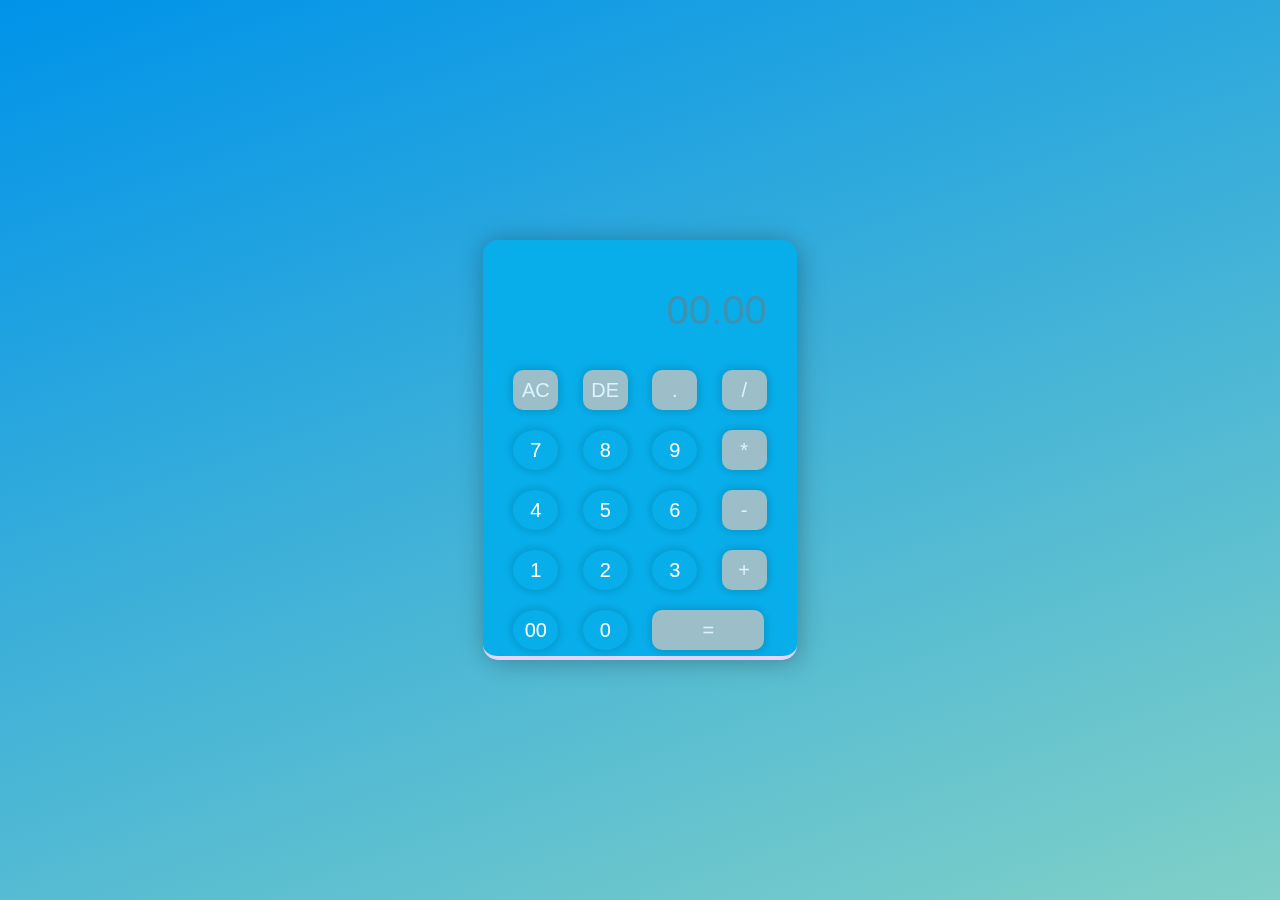
<file: basic-Calculator/index.html>
<!DOCTYPE html>
<html>
<head>
    <meta name="viewport" content="width=device-width, initial-scale=1.0">
    <title>Calculator: Using javascript</title>
    <link rel="shortcut icon" href="./calculator.png" type="image/x-icon">
    <link rel="stylesheet" href="style.css">
</head>
<body>

<div class="container">
  <div class="calculator">
    <form>
      <div class="display">
        <input type="text" placeholder="00.00" name="display">
      </div>
      <div>
        <input type="button" value="AC" onclick="display.value = '' " class="operator">
        <input type="button" value="DE" onclick="display.value =  display.value.toString().slice(0,-1)" class="operator">
        <input type="button" value="." onclick="display.value += '.' " class="operator">
        <input type="button" value="/" onclick="display.value += '/' " class="operator">
      </div>
      
      <div>
        <input type="button" class="numsBtn" value="7" onclick="display.value += '7' ">
        <input type="button" class="numsBtn" value="8" onclick="display.value += '8' ">
        <input type="button" class="numsBtn" value="9" onclick="display.value += '9' ">
        <input type="button" value="*" onclick="display.value += '*' " class="operator">
      </div>
      <div>
        <input type="button" class="numsBtn" value="4" onclick="display.value += '4' ">
        <input type="button" class="numsBtn" value="5" onclick="display.value += '5' ">
        <input type="button" class="numsBtn" value="6" onclick="display.value += '6' ">
        <input type="button" value="-" onclick="display.value += '-' " class="operator">
      </div>
      <div>
        <input type="button" class="numsBtn" value="1" onclick="display.value += '1' ">
        <input type="button" class="numsBtn" value="2" onclick="display.value += '2' ">
        <input type="button" class="numsBtn" value="3" onclick="display.value += '3' ">
        <input type="button" value="+" onclick="display.value += '+' " class="operator">
      </div>
      <div>
        <input type="button" class="numsBtn" value="00" onclick="display.value += '00' ">
        <input type="button" class="numsBtn" value="0" onclick="display.value += '0' ">
        <input type="button" value="=" onclick="display.value = eval(display.value)" class="equal operator">
       
      </div>
    </form>
  </div>
</div>
</body>
</html>
</file>
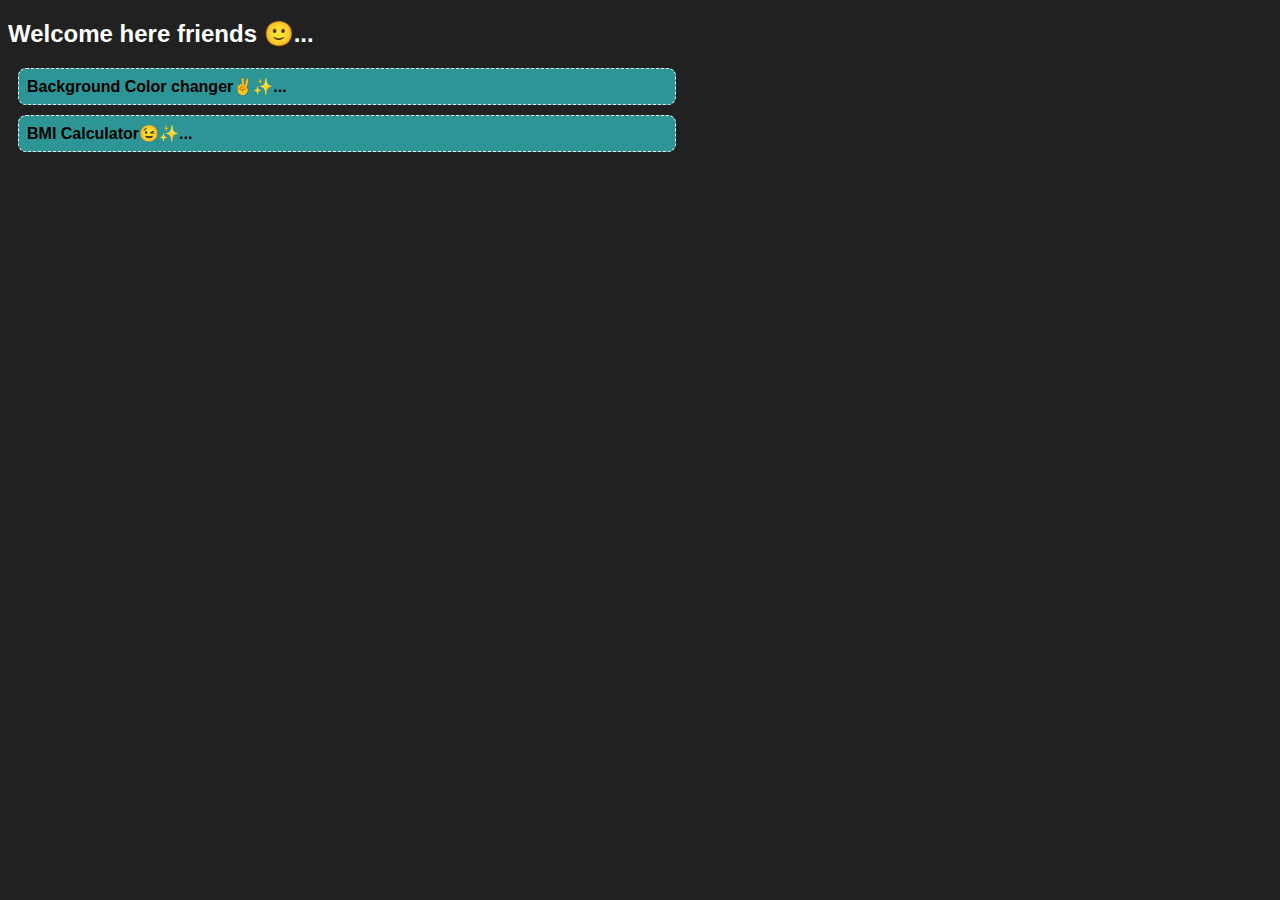
<file: BMI-Calc-&-BG-Color-Changer/index.html>
<!DOCTYPE html>
<html lang="en">
<head>
    <meta charset="UTF-8">
    <meta name="viewport" content="width=device-width, initial-scale=1.0">
    <title>Mini Projects</title>
    <link rel="stylesheet" href="style.css">
    <link rel="shortcut icon" href="https://th.bing.com/th/id/R.b65de8a2e696e4dcd0762128bbeac08a?rik=XaNH1axAKu3SJw&riu=http%3a%2f%2fwww.logo-design.co%2fimages%2fpageImage-projectsCover1.png&ehk=%2f%2fL73DgpWAubUIqx9oba7EICiCPaKQKiVE8EX083Pec%3d&risl=&pid=ImgRaw&r=0" type="image/x-icon">
</head>
<body>
    <div>
        <h2>Welcome here friends 🙂...</h2>
        <a href="./BG_color_changer">Background Color changer✌️✨...</a>
        <a href="./BMI_Calculator">BMI Calculator😉✨...</a>
    </div>
</body>
</html>
</file>
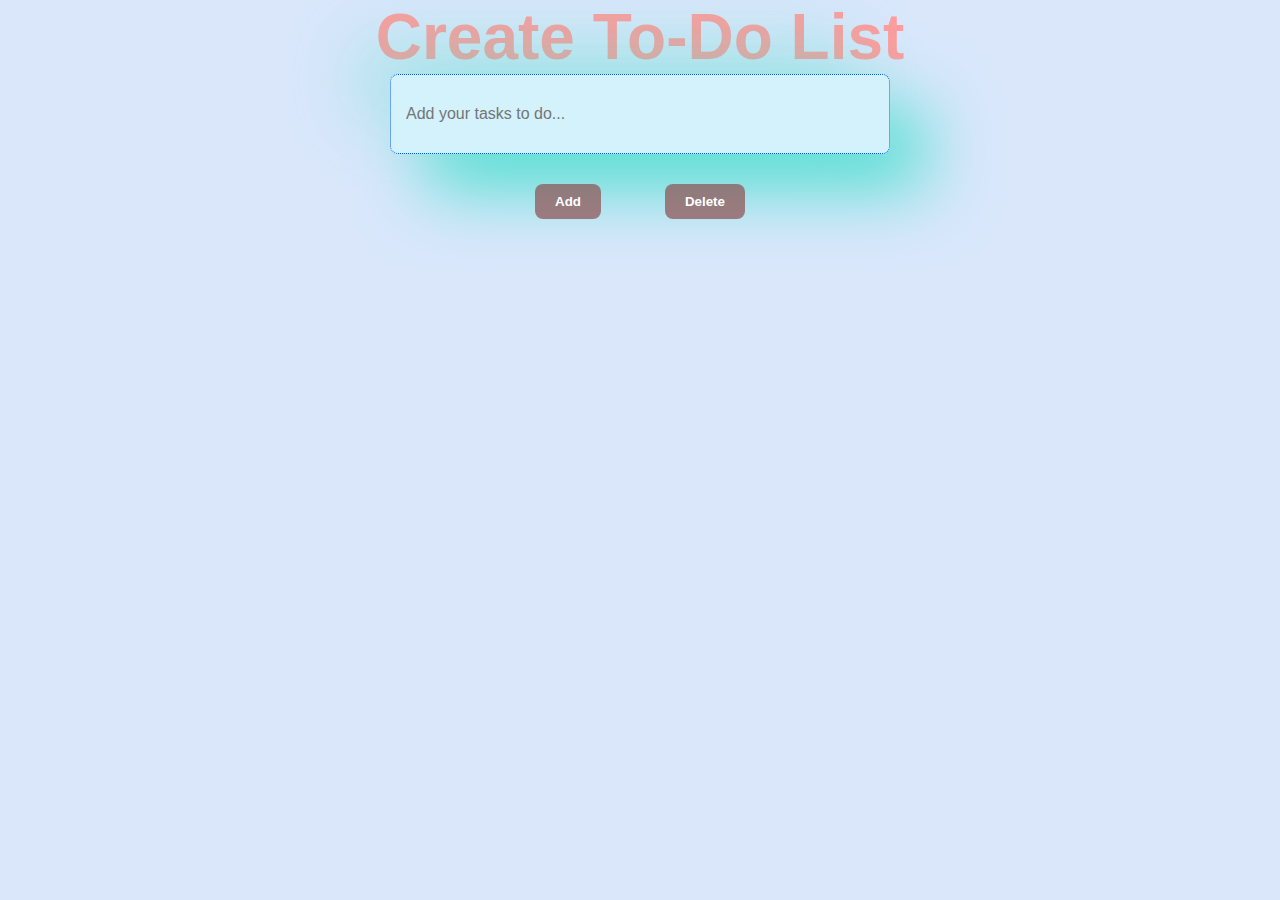
<file: To-Do-List-Creator/index.html>
<!DOCTYPE html>
<html lang="en">
<head>
    <meta charset="UTF-8">
    <meta name="viewport" content="width=device-width, initial-scale=1.0">
    <link rel="stylesheet" href="style.css">
    <title>TO DO LIST</title>
    <link rel="shortcut icon" href="https://cloud8.io/wp-content/uploads/2021/02/icon_check2.png" type="image/x-icon">
</head>
<body>
    <div class="wrapper">
        <h1>Create To-Do List</h1>
        <input type="text" id="taskInput" placeholder="Add your tasks to do...">
        <div class="buttons">
            <button id="addTask">Add</button>
            <button id="deleteTask">Delete</button>
        </div>
        <ul id="taskList">  
            <!-- Tasks will be added here -->
        </ul>
    </div>
  
    <script src="./app.js"></script>
</body>
</html>
</file>
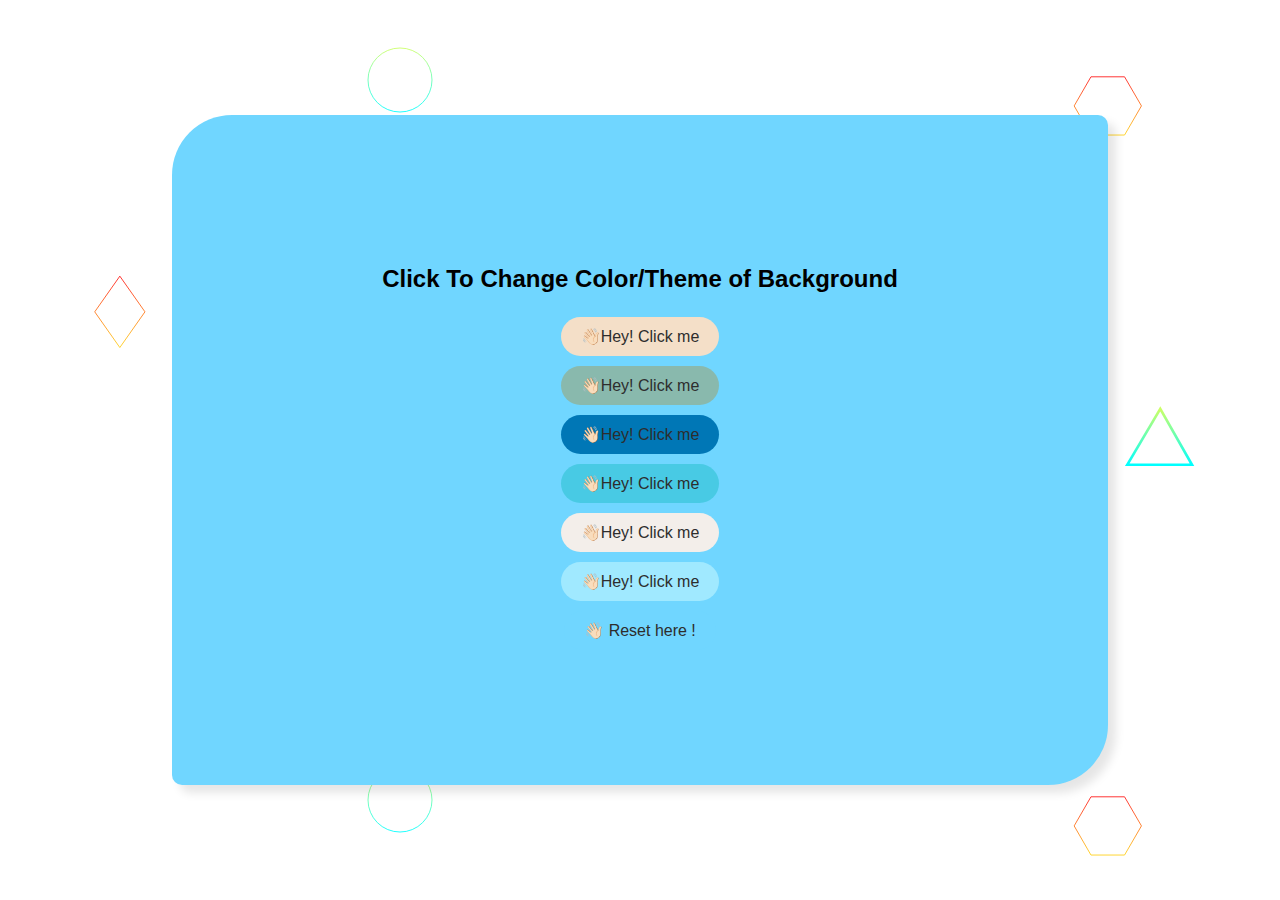
<file: BMI-Calc-&-BG-Color-Changer/BG_color_changer/index.html>
<!DOCTYPE html>
<html lang="en">
<head>
    <meta charset="UTF-8">
    <meta name="viewport" content="width=device-width, initial-scale=1.0">
    <title>BG Color Changer</title>
    <link rel="stylesheet" href="styles.css">
    <link rel="shortcut icon" href="./imh-log0.png" type="image/x-icon">
</head>
<body>
    <div class="container">
        <h2>Click To Change Color/Theme of Background</h2>
        <div id="messageDisplay"></div>
        <button class="button beige" style="background-color: #F4DFC8;" id="#F4DFC8">👋🏻Hey! Click me</button>
        <button class="button teal" style="background-color: #89B9AD;" id="#89B9AD">👋🏻Hey! Click me</button>
        <button class="button navy" style="background-color: #0077b6;" id="#0077b6">👋🏻Hey! Click me</button>
        <button class="button blue" style="background-color: #48cae4;" id="#48cae4">👋🏻Hey! Click me</button>
        <button class="button gray" style="background-color: #F3EEEA;" id="#F3EEEA">👋🏻Hey! Click me</button>
        <button class="button sky-blue" style="background-color: #A0E9FF;" id="#A0E9FF">👋🏻Hey! Click me</button>
        <button class="button " style="background-color: #70d6ff;" id="#70d6ff">👋🏻 Reset here !</button>
    </div>
    <script src="./script.js"></script>
</body>
</html>
</file>
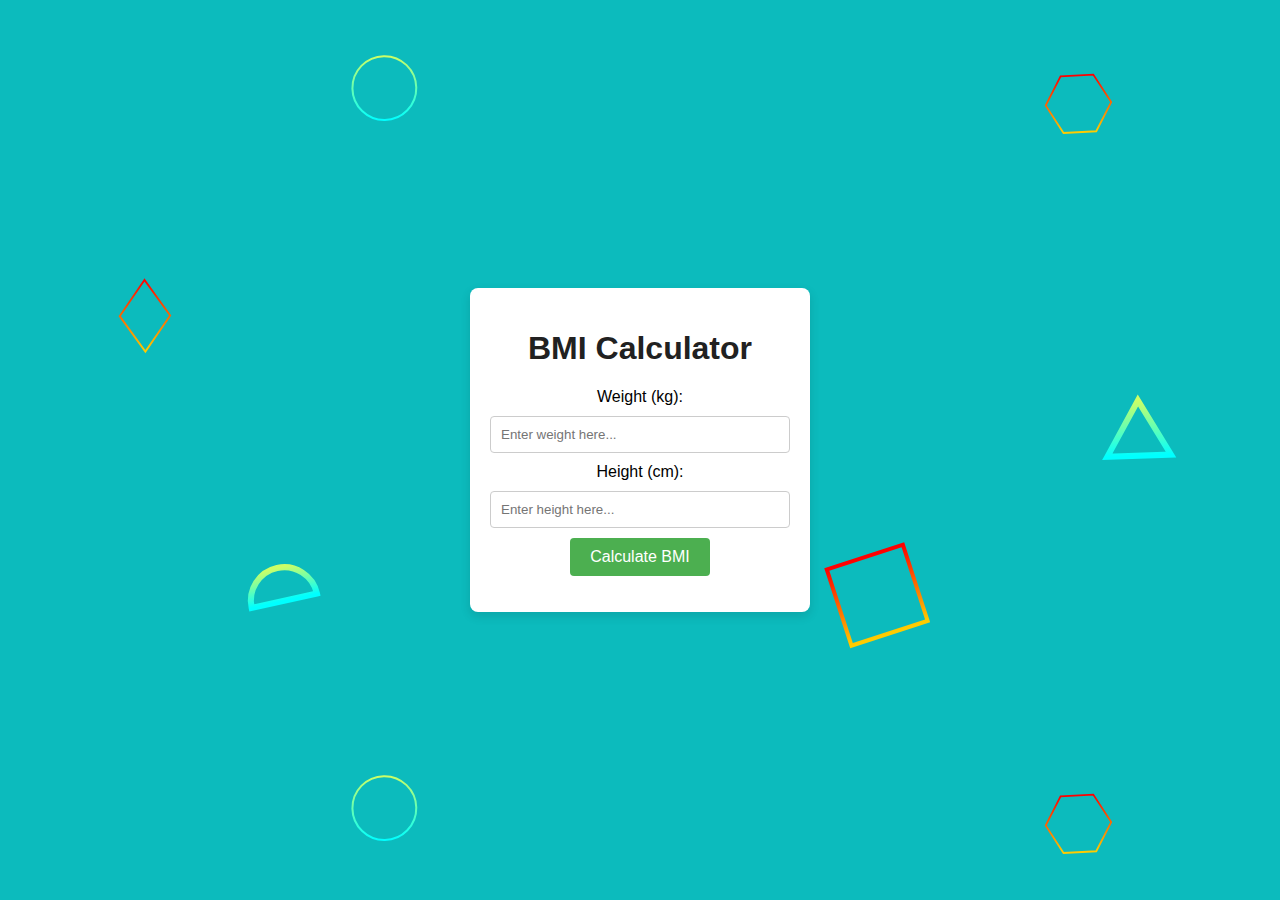
<file: BMI-Calc-&-BG-Color-Changer/BMI_Calculator/index.html>
<!DOCTYPE html>
<html lang="en">
<head>
    <meta charset="UTF-8">
    <meta name="viewport" content="width=device-width, initial-scale=1.0">
    <title>BMI Calculator</title>
    <link rel="stylesheet" href="styles.css">
    <link rel="shortcut icon" href="https://cdn2.iconfinder.com/data/icons/fitness-8/512/fitness-color-16-512.png" type="image/x-icon">
</head>
<body>
    <div class="calculator">
        <h1>BMI Calculator</h1>
        <label for="weight">Weight (kg):</label>
        <input type="text" id="weight" placeholder="Enter weight here...">

        <label for="height">Height (cm):</label>
        <input type="text" id="height" placeholder="Enter height here...">

        <button onclick="calculateBMI()">Calculate BMI</button>

        <p id="result"></p>

        <div class="weightCat">
        <p id="underWeight"></p>
        <p id="normalWeight"></p>
        <p id="overWeight"></p>
        </div>
    </div>
    <script src="./script.js"></script>
</body>
</html>
</file>
<file: basic-Calculator/style.css>
*{
    margin: 0;
    padding: 0;
    font-family: 'Poppins', sans-serif;
    box-sizing: border-box;
}


.container{
    width: 100%;
    height: 100vh;
    background-image: linear-gradient(160deg, #0093E9 0%, #80D0C7 100%);
    display: flex;
    align-items: center;
    justify-content: center;
}
.calculator{
    position: relative;
    max-height: 420px;
    background-color: #08AEEA;   
    backdrop-filter: blur(20px);
    padding: 20px;
    box-shadow: 5px 5px 25px rgba(0, 0, 0, 0.2), -5px -5px 25px rgba(0, 0, 0, 0.1);
    border-bottom: 4px solid #E5D4FF;
    border-radius: 15px;
}

.calculator form input{
    border: 0;
    outline: 0;
    width: 45px;
    height: 40px;
    border-radius: 10px;
    box-shadow: -2px -2px 10px rgba(0, 0, 0, 0.1),2px 2px 10px rgba(0, 0, 0, 0.1);
    background: #9bbec8;
    font-size: 20px;
    color: #fff;
    cursor: pointer;
    margin: 10px;
    transition: all .2s ;
}
.calculator form input:active{
    scale: .9;
}
.numsBtn {
    border-radius: 50% !important;
    background-color: transparent !important;
}
form .display{
    display: flex;
    justify-content: flex-end;
    margin: 20px 0;
}
form .display input{
    text-align: right;
    flex: 1;
    font-size: 40px;
    box-shadow: none;
    background: transparent;

}
form .display input::placeholder{
    opacity: .5;
}
form input.equal{
    width: 112px;
}
form input.operator{
    color: #DDF2FD ;
}
</file>
<file: BMI-Calc-&-BG-Color-Changer/style.css>
body{
    font-family: Arial, Helvetica, sans-serif;
    background-color: #212121;
    color: white;
}
a {
    width: 50vw;
    font-weight: 600;
    display: block;
    text-decoration: none;
    background-color: #2D9596;
    border-radius: 8px;
    color: black;
    border: 1.2px dashed #EEF5FF;
    margin: 10px;
    padding: 8px;
    transition: all .55s ease;
}
a:focus{
    background-color: #9AD0C2;
}
a:hover{
    background-color: #bde7db
}
</file>
<file: To-Do-List-Creator/style.css>
*{
    padding: 0;
    margin: 0;
    box-sizing: border-box;
    font-family: 'Lucida Sans', 'Lucida Sans Regular', 'Lucida Grande', 'Lucida Sans Unicode', Geneva, Verdana, sans-serif;
}
.wrapper{
    width: 100%;
    min-height: 100vh;
    display: flex;
    flex-direction: column;
    align-items: center;
    background-color: #dae7fb;
}
h1{
    font-size: 4rem;
    color: rgb(255, 156, 156);  
}
input{
    box-shadow:  35px 35px 70px #4fdfd0,-35px -35px 70px #4fdfc754;
    width: 500px;
    height: 80px;
    border-radius: 8px;
    border: none;
    outline: none;
    text-align: start;
    font-size: 1em;
    transition: all .3s ease-in-out;
    padding: 5px 15px;
    background-color: #cdfffa78;
    border: 1px rgb(0, 89, 255) dotted;
}
#taskInput:focus{
    outline: 1.5px solid rgb(0, 174, 255);
    transition: all .3s ease-in;    
}
&::placeholder {
    color: rgba(97, 0, 0, 0.546);
}
.buttons{
    display: flex;
    justify-content: center;
    gap: 4rem;
    margin: 30px;
}
#addTask{
    cursor: pointer;
    background-color: rgba(141, 77, 77, 0.694);
    color: white;
    border: none;
    border-radius: 8px;
    padding: 10px 20px;
    font-weight: 600;
    transition: all .3s ease-in-out;    
}
#deleteTask{
    cursor: pointer;
    background-color: rgba(141, 77, 77, 0.694);
    color: white;
    border: none;
    border-radius: 8px;
    font-weight: 600;
    padding: 10px 20px;
    transition: all .3s ease-in-out;
}
.buttons #addTask:hover,
.buttons #deleteTask:hover {
    background-color: rgb(244, 155, 155);
}
.buttons #addTask:active,
.buttons #deleteTask:active {
    scale: .95;
    background-color: rgba(159, 36, 36, 0.795);
}

li {
    display: flex;
    align-items: center;
    font-size: 1em;
    min-height: 5vh;
    margin: 8px;
    list-style-type: none; 
}
input[type="checkbox"] {
    width: 18px; 
    height: 18px; 
    margin-right: 10px; 
    transition: all .3s ease-in-out;
}
#taskList{
    display: none;  
    border-radius: 8px;
    width: 400px;
    height: 30vh;
    overflow-y: scroll;
    background: #f9b9b981;
    box-shadow:  35px 35px 70px #4fdfd0,-25px -25px 60px #4fdfc754;
}
#taskList::-webkit-scrollbar-thumb{
    background:#0dc15271 ;
    border-radius:10px; 
}
#taskList::-webkit-scrollbar {
    width: 5px; 
}

@media (max-width: 768px) {
    h1{
        font-size: 2rem;
    }     
    input{
        width: 250px;
        height: 60px;
        margin-top: 20px;
    }
    .buttons{
        display: flex;
        gap: 1.5rem;
        margin: 20px;
    }
    li {
        display: flex;
        place-items: center;
        font-size: 1em;
        min-height: 5vh;
        list-style-type: none; 
    }
    #taskList{
        display: none;    
        width: 250px;
        height: 25vh;
    }
    input[type="checkbox"] {
        position: relative;
        top: 0;
        left: 10px;
        transform: translate(-50%, -50%);
    }

}
</file>
<file: BMI-Calc-&-BG-Color-Changer/BG_color_changer/styles.css>
body {
    font-family: 'Arial', sans-serif;
    margin: 0;
    display: flex;
    align-items: center;
    justify-content: center;
    height: 100vh;
    background-image: url(./scattered-forcefields.svg);
}

.container {
    min-height: 70vh;
    width: 70%;
    text-align: center;
    padding: 20px;
    background-color: #70d6ff;
    border-top-right-radius: 10px;
    border-top-left-radius: 60px;
    border-bottom-right-radius: 60px;
    border-bottom-left-radius: 10px;
    display: flex;
    flex-direction: column;
    justify-content: center;
    align-items: center;
    box-shadow:8px 8px 10px rgba(0, 0, 0, 0.1);
    transition: background-color 0.5s, color 0.5s;
}

h1 {
    color: #1c1c1c;
}

button {
    padding: 10px 20px;
    border-radius: 20px;
    margin: 5px;
    border: none;
    color: #2d2d2d;
    font-size: 16px;
    cursor: pointer;
}
@media only screen and (max-width: 600px) {
    h1 {
        font-size: 16px;
        padding: 8px 18px;
    }
    button {
        font-size: 12px;
        font-weight: 600;
    }
    .container{
        height: 60vh;
        width: 75%;
    }
}
</file>
<file: BMI-Calc-&-BG-Color-Changer/BMI_Calculator/styles.css>
body {
  font-family: "Arial", sans-serif;
  background-image: url(./scattered-forcefields.svg) ;
  margin: 0;
  padding: 0;
  display: flex;
  align-items: center;
  justify-content: center;
  height: 100vh;
}

.calculator {
  display: flex;
  flex-direction: column;
  justify-content: center;
  align-items: center;
  background-color: #fff;
  border-radius: 8px;
  box-shadow: 0 4px 10px 1px rgba(0, 0, 0, 0.1);
  padding: 20px;
  width: 300px;
  text-align: center;
}

h1 {
  color: #212121;
}

input {
  width: 100%;
  padding: 10px;
  margin: 10px 0;
  box-sizing: border-box;
  border: 1px solid #ccc;
  border-radius: 4px;
  transition: border .20s ease;
}
input:hover{
    border: .5px solid black;

}

button {
  background-color: #4caf50;
  color: #fff;
  padding: 10px 20px;
  border: none;
  border-radius: 4px;
  cursor: pointer;
  font-size: 16px;
  transition: all .2s ease;

}

button:hover {
  background-color: #45a049;
}

#result {
  margin-top: 20px;
  width: 60%;
  font-weight: bold;
  color: #333;
  display: none;
  background-color: #7bc0de44;
  padding: 10px;
  border-radius: 4px;
}
.weightCat{
    font-weight: bold;
    color: #333333a5;
}
</file>
